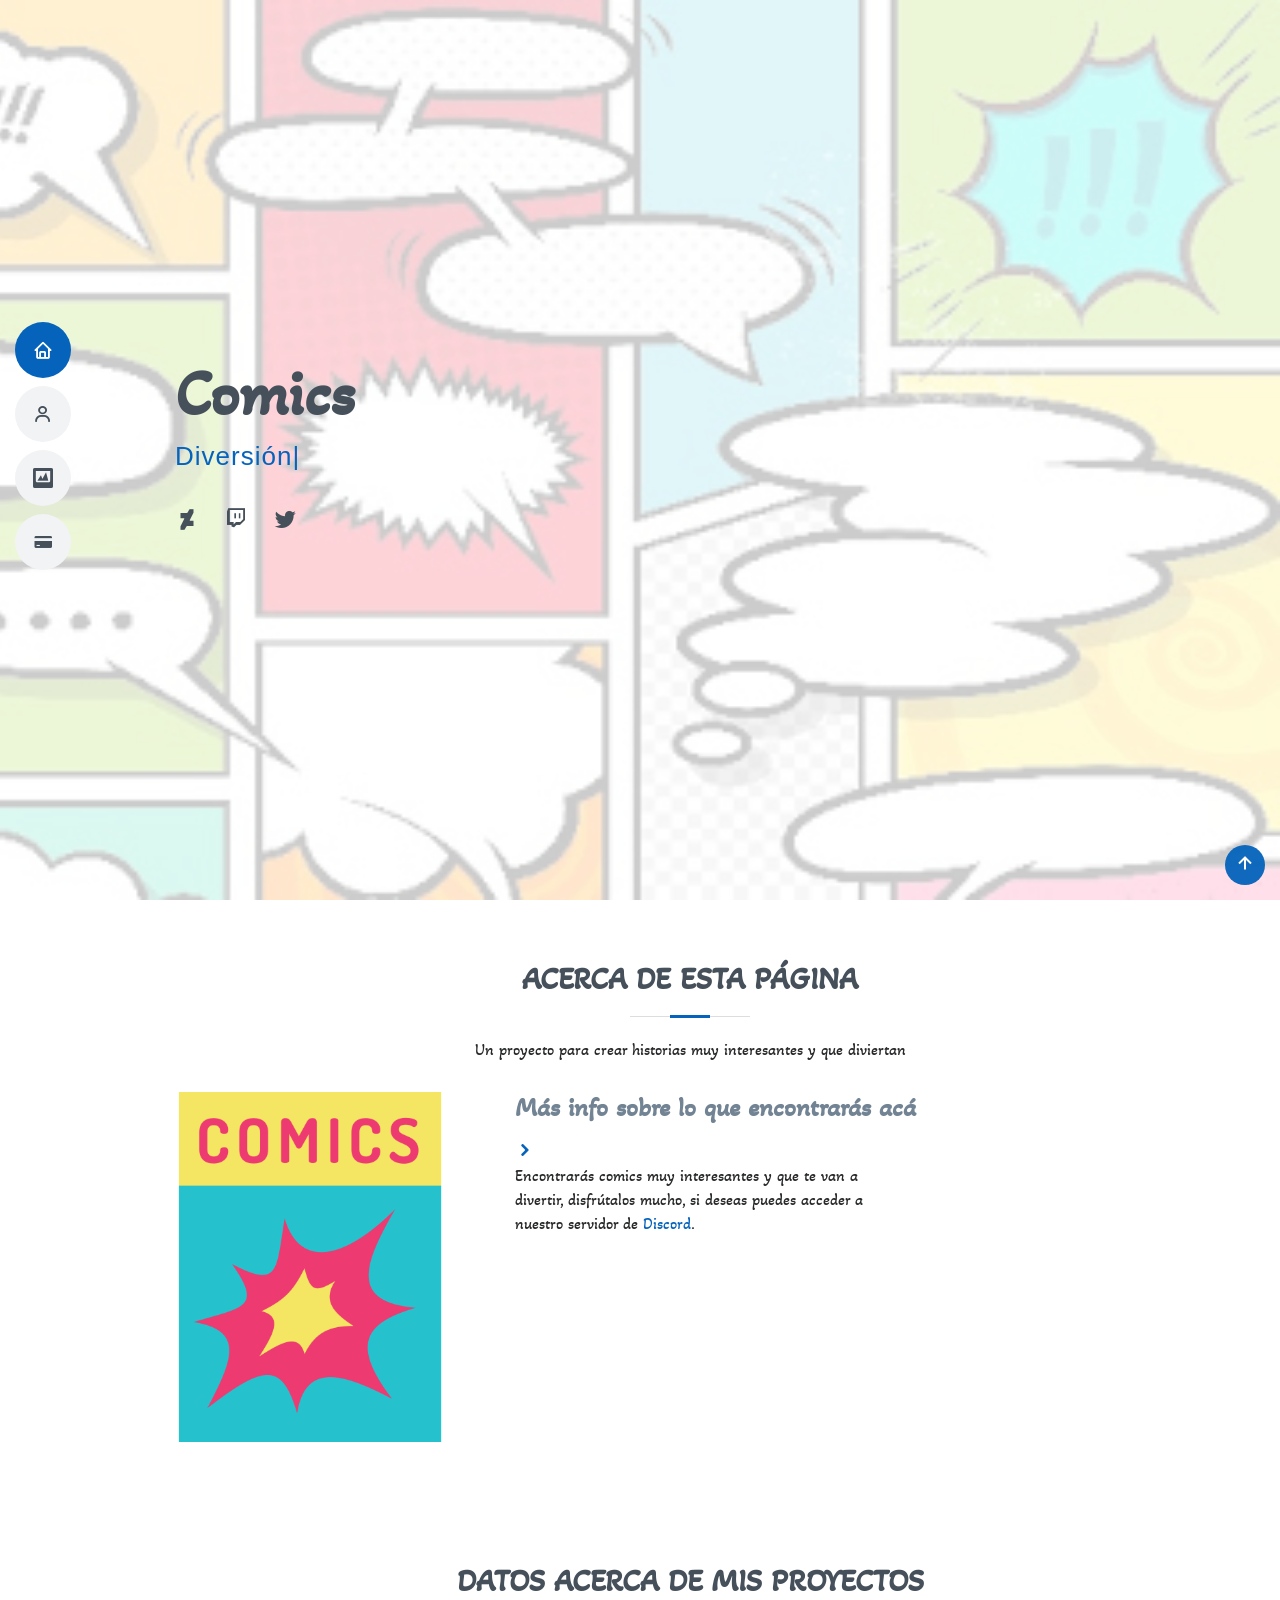
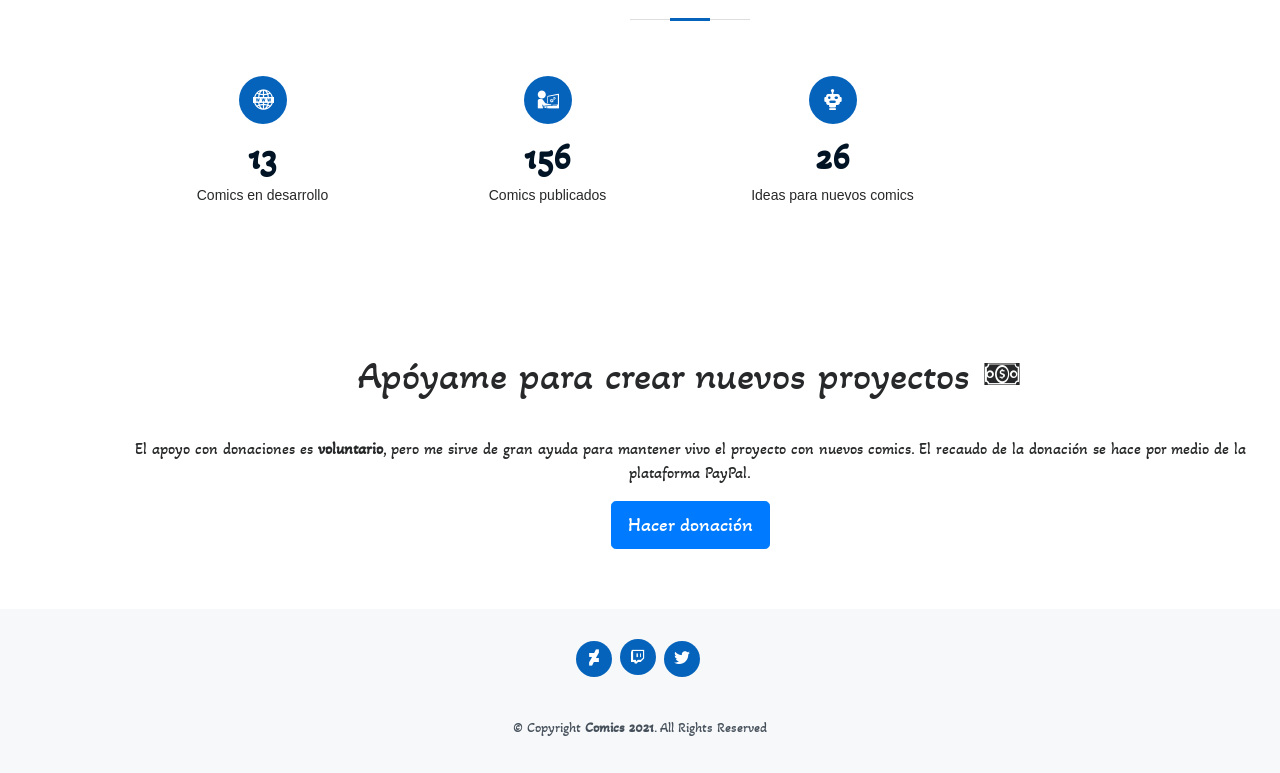
<file: index.html>
<!DOCTYPE html>
<html lang="en">

<head>
  <meta charset="utf-8">
  <meta content="width=device-width, initial-scale=1.0" name="viewport">

  <title>Comics</title>
  <meta content="" name="descriptison">
  <meta content="" name="keywords">

  <!-- Favicons -->
  <link href="assets/img/favicon.png" rel="icon">
  <link href="assets/img/apple-touch-icon.png" rel="apple-touch-icon">

  <!-- Google Fonts -->
  <link rel="preconnect" href="https://fonts.gstatic.com">
<link href="https://fonts.googleapis.com/css2?family=Akaya+Telivigala&display=swap" rel="stylesheet">
  <!-- Vendor CSS Files -->
  <link href="assets/vendor/bootstrap/css/bootstrap.min.css" rel="stylesheet">
  <link href="assets/vendor/icofont/icofont.min.css" rel="stylesheet">
  <link href="assets/vendor/boxicons/css/boxicons.min.css" rel="stylesheet">
  <link href="assets/vendor/venobox/venobox.css" rel="stylesheet">
  <link href="assets/vendor/owl.carousel/assets/owl.carousel.min.css" rel="stylesheet">
  <link href="assets/vendor/aos/aos.css" rel="stylesheet">

  <!-- Template Main CSS File -->
  <link href="assets/css/style.css" rel="stylesheet">

  <!-- =======================================================
  * Template Name: MyResume - v2.1.0
  * Template URL: https://bootstrapmade.com/free-html-bootstrap-template-my-resume/
  * Author: BootstrapMade.com
  * License: https://bootstrapmade.com/license/
  ======================================================== -->
</head>

<body>

  <!-- ======= Mobile nav toggle button ======= -->
  <button type="button" class="mobile-nav-toggle d-xl-none"><i class="icofont-navigation-menu"></i></button>

  <!-- ======= Header ======= -->
  <header id="header" class="d-flex flex-column justify-content-center">

    <nav class="nav-menu">
      <ul>
        <li class="active"><a href="#hero"><i class="bx bx-home"></i> <span>Inicio</span></a></li>
        <li><a href="#about"><i class="bx bx-user"></i> <span>Sobre esta página</span></a></li>
        <li><a href="gallery.html"><i class="icofont-ui-image"></i> <span>Galería de comics</span></a></li>
        <li><a href="#contact"><i class="icofont-credit-card"></i> <span>Donaciones</span></a></li>
      </ul>
    </nav><!-- .nav-menu -->

  </header><!-- End Header -->

  <!-- ======= Hero Section ======= -->
  <section id="hero" class="d-flex flex-column justify-content-center">
    <div class="container" data-aos="zoom-in" data-aos-delay="100">
      <h1>Comics</h1>
      <p><span class="typed" data-typed-items="Diversión, Suspenso, Terror"></span></p>
      <div class="social-links">
        <a href="#" class="twitter" target="_blank" title="DevianArt"><i class="icofont-deviantart"></i></a>
        <a href="https://twitch.tv/owselart" class="facebook" target="_blank" title="Twitch"><i class="bx bxl-twitch"></i></a>
        <a href="#" class="skype" target="_blank" title="Twitter"><i class="icofont-twitter"></i></a>
      </div>
    </div>
  </section><!-- End Hero -->

  <main id="main">

    <!-- ======= About Section ======= -->
    <section id="about" class="about">
      <div class="container" data-aos="fade-up">

        <div class="section-title">
          <h2>Acerca de esta página</h2>
          <p>Un proyecto para crear historias muy interesantes y que diviertan</p>
        </div>

        <div class="row">
          <div class="col-lg-4">
            <img src="assets/img/profile-img.png" class="img-fluid" alt="">
          </div>
          <div class="col-lg-8 pt-4 pt-lg-0 content">
            <h3>Más info sobre lo que encontrarás acá</h3>
            <p class="font-italic">
            </p>
            <div class="row">
              <div class="col-lg-6">
                <ul>
                  <li><i class="icofont-rounded-right"></i><p>
            Encontrarás comics muy interesantes y que te van a divertir, disfrútalos mucho, si deseas puedes acceder a nuestro servidor de <a href="">Discord</a>.</p></li>
                </ul>
              </div>
              <!--<div class="col-lg-6">
                <ul>
                  <li><i class="icofont-rounded-right"></i> <strong>Edad:</strong>18</li>
                  <li><i class="icofont-rounded-right"></i> <strong>Título:</strong> Estudiante</li>
                </ul>
              </div>
            </div>-->
          </div>
        </div>

      </div>
    </section><!-- End About Section -->

    <!-- ======= Facts Section ======= -->
    <section id="facts" class="facts">
      <div class="container" data-aos="fade-up">

        <div class="section-title">
          <h2>Datos acerca de mis proyectos</h2>
          
        </div>
<center>
        <div class="row">

          <div class="col-lg-3 col-md-6">
            <div class="count-box">
              <i class="icofont-web"></i>
              <span data-toggle="counter-up">50</span>
              <p>Comics en desarrollo</p>
            </div>
          </div>

          <div class="col-lg-3 col-md-6 mt-5 mt-md-0">
            <div class="count-box">
              <i class="icofont-architecture-alt"></i>
              <span data-toggle="counter-up">600</span>
              <p>Comics publicados</p>
            </div>
          </div>

          <div class="col-lg-3 col-md-6 mt-5 mt-lg-0">
            <div class="count-box">
              <i class="icofont-robot"></i>
              <span data-toggle="counter-up">100</span>
              <p>Ideas para nuevos comics</p>
            </div>
          </div>

         <!-- <div class="col-lg-3 col-md-6 mt-5 mt-lg-0">
            <div class="count-box">
              <i class="icofont-users-alt-5"></i>
              <span data-toggle="counter-up">15</span>
              <p></p>
            </div>-->
          </div>

        </div>

      </div></center>
    </section><!-- End Facts Section -->

    <!-- ======= Skills Section ======= -->
   <!-- <section id="skills" class="skills section-bg">
      <div class="container" data-aos="fade-up">

        <div class="section-title">
          <h2>Skills</h2>
          <p>Domino los siguientes lenguajes en mis proyectos.</p>
        </div>
        <div class="row skills-content">
          <div class="skills">
            <span></span><img src='https://upload.wikimedia.org/wikipedia/commons/thumb/d/d4/Javascript-shield.svg/1200px-Javascript-shield.svg.png' height='80px'> <span> <img src='https://freeiconshop.com/wp-content/uploads/edd/html-flat.png' height='80px'></span> <span><img src='https://upload.wikimedia.org/wikipedia/commons/thumb/d/d9/Node.js_logo.svg/1280px-Node.js_logo.svg.png' height='80px'></span> <span><img src='https://3.bp.blogspot.com/-oRSUw_TmO9o/XIb61m88fcI/AAAAAAAAIq0/vnxl2zzsXEQsnHI2fH4GjKu_ZT0urRo4wCK4BGAYYCw/s1600/icon%2Bcss%2B3.png' height='80px'></span>
          </div>
        </div>
    
      </div>
    </section>--><!-- End Skills Section -->
    <!-- ======= Services Section ======= -->
    <!--<section id="services" class="services">
      <div class="container" data-aos="fade-up">

        <div class="section-title">
          <h2>¿Qué hago?</h2>
          <p>Las principales cosas que hago son:</p>
        </div>
        <div class="row">

          <div class="col-lg-4 col-md-6 d-flex align-items-stretch" data-aos="zoom-in" data-aos-delay="100">
            <div class="icon-box iconbox-blue">
              <div class="icon">
                <svg width="100" height="100" viewBox="0 0 600 600" xmlns="http://www.w3.org/2000/svg">
                  <path stroke="none" stroke-width="0" fill="#f5f5f5" d="M300,521.0016835830174C376.1290562159157,517.8887921683347,466.0731472004068,529.7835943286574,510.70327084640275,468.03025145048787C554.3714126377745,407.6079735673963,508.03601936045806,328.9844924480964,491.2728898941984,256.3432110539036C474.5976632858925,184.082847569629,479.9380746630129,96.60480741107993,416.23090153303,58.64404602377083C348.86323505073057,18.502131276798302,261.93793281208167,40.57373210992963,193.5410806939664,78.93577620505333C130.42746243093433,114.334589627462,98.30271207620316,179.96522072025542,76.75703585869454,249.04625023123273C51.97151888228291,328.5150500222984,13.704378332031375,421.85034740162234,66.52175969318436,486.19268352777647C119.04800174914682,550.1803526380478,217.28368757567262,524.383925680826,300,521.0016835830174"></path>
                </svg>
                <i class="icofont-web"></i>
              </div>
              <h4><a href="">Sitios web</a></h4>
              <p>Desarollo de sitios web en HTML, CSS y Bootstrap</p>
            </div>
          </div>

          <div class="col-lg-4 col-md-6 d-flex align-items-stretch mt-4 mt-md-0" data-aos="zoom-in" data-aos-delay="200">
            <div class="icon-box iconbox-orange ">
              <div class="icon">
                <svg width="100" height="100" viewBox="0 0 600 600" xmlns="http://www.w3.org/2000/svg">
                  <path stroke="none" stroke-width="0" fill="#f5f5f5" d="M300,582.0697525312426C382.5290701553225,586.8405444964366,449.9789794690241,525.3245884688669,502.5850820975895,461.55621195738473C556.606425686781,396.0723002908107,615.8543463187945,314.28637112970534,586.6730223649479,234.56875336149918C558.9533121215079,158.8439757836574,454.9685369536778,164.00468322053177,381.49747125262974,130.76875717737553C312.15926192815925,99.40240125094834,248.97055460311594,18.661163978235184,179.8680185752513,50.54337015887873C110.5421016452524,82.52863877960104,119.82277516462835,180.83849132639028,109.12597500060166,256.43424936330496C100.08760227029461,320.3096726198365,92.17705696193138,384.0621239912766,124.79988738764834,439.7174275375508C164.83382741302287,508.01625554203684,220.96474134820875,577.5009287672846,300,582.0697525312426"></path>
                </svg>
                <i class="icofont-robot"></i>
              </div>
              <h4><a href="">Bots para Discord</a></h4>
              <p>Desarrollo de bots para Discord creados en Nodejs</p>
            </div>
          </div>

          <div class="col-lg-4 col-md-6 d-flex align-items-stretch mt-4 mt-lg-0" data-aos="zoom-in" data-aos-delay="300">
            <div class="icon-box iconbox-pink">
              <div class="icon">
                <svg width="100" height="100" viewBox="0 0 600 600" xmlns="http://www.w3.org/2000/svg">
                  <path stroke="none" stroke-width="0" fill="#f5f5f5" d="M300,541.5067337569781C382.14930387511276,545.0595476570109,479.8736841581634,548.3450877840088,526.4010558755058,480.5488172755941C571.5218469581645,414.80211281144784,517.5187510058486,332.0715597781072,496.52539010469104,255.14436215662573C477.37192572678356,184.95920475031193,473.57363656557914,105.61284051026155,413.0603344069578,65.22779650032875C343.27470386102294,18.654635553484475,251.2091493199835,5.337323636656869,175.0934190732945,40.62881213300186C97.87086631185822,76.43348514350839,51.98124368387456,156.15599469081315,36.44837278890362,239.84606092416172C21.716077023791087,319.22268207091537,43.775223500013084,401.1760424656574,96.891909868211,461.97329694683043C147.22146801428983,519.5804099606455,223.5754009179313,538.201503339737,300,541.5067337569781"></path>
                </svg>
                <i class="bx bx-tachometer"></i>
              </div>
              <h4><a href="">Magni Dolores</a></h4>
              <p>Excepteur sint occaecat cupidatat non proident, sunt in culpa qui officia</p>
            </div>
          </div>

          <div class="col-lg-4 col-md-6 d-flex align-items-stretch mt-4" data-aos="zoom-in" data-aos-delay="100">
            <div class="icon-box iconbox-yellow">
              <div class="icon">
                <svg width="100" height="100" viewBox="0 0 600 600" xmlns="http://www.w3.org/2000/svg">
                  <path stroke="none" stroke-width="0" fill="#f5f5f5" d="M300,503.46388370962813C374.79870501325706,506.71871716319447,464.8034551963731,527.1746412648533,510.4981551193396,467.86667711651364C555.9287308511215,408.9015244558933,512.6030010748507,327.5744911775523,490.211057578863,256.5855673507754C471.097692560561,195.9906835881958,447.69079081568157,138.11976852964426,395.19560036434837,102.3242989838813C329.3053358748298,57.3949838291264,248.02791733380457,8.279543830951368,175.87071277845988,42.242879143198664C103.41431057327972,76.34704239035025,93.79494320519305,170.9812938413882,81.28167332365135,250.07896920659033C70.17666984294237,320.27484674793965,64.84698225790005,396.69656628748305,111.28512138212992,450.4950937839243C156.20124167950087,502.5303643271138,231.32542653798444,500.4755392045468,300,503.46388370962813"></path>
                </svg>
                <i class="bx bx-layer"></i>
              </div>
              <h4><a href="">Nemo Enim</a></h4>
              <p>At vero eos et accusamus et iusto odio dignissimos ducimus qui blanditiis</p>
            </div>
          </div>

          <div class="col-lg-4 col-md-6 d-flex align-items-stretch mt-4" data-aos="zoom-in" data-aos-delay="200">
            <div class="icon-box iconbox-red">
              <div class="icon">
                <svg width="100" height="100" viewBox="0 0 600 600" xmlns="http://www.w3.org/2000/svg">
                  <path stroke="none" stroke-width="0" fill="#f5f5f5" d="M300,532.3542879108572C369.38199826031484,532.3153073249985,429.10787420159085,491.63046689027357,474.5244479745417,439.17860296908856C522.8885846962883,383.3225815378663,569.1668002868075,314.3205725914397,550.7432151929288,242.7694973846089C532.6665558377875,172.5657663291529,456.2379748765914,142.6223662098291,390.3689995646985,112.34683881706744C326.66090330228417,83.06452184765237,258.84405631176094,53.51806209861945,193.32584062364296,78.48882559362697C121.61183558270385,105.82097193414197,62.805066853699245,167.19869350419734,48.57481801355237,242.6138429142374C34.843463184063346,315.3850353017275,76.69343916112496,383.4422959591041,125.22947124332185,439.3748458443577C170.7312796277747,491.8107796887764,230.57421082200815,532.3932930995766,300,532.3542879108572"></path>
                </svg>
                <i class="bx bx-slideshow"></i>
              </div>
              <h4><a href="">Dele Cardo</a></h4>
              <p>Quis consequatur saepe eligendi voluptatem consequatur dolor consequuntur</p>
            </div>
          </div>

          <div class="col-lg-4 col-md-6 d-flex align-items-stretch mt-4" data-aos="zoom-in" data-aos-delay="300">
            <div class="icon-box iconbox-teal">
              <div class="icon">
                <svg width="100" height="100" viewBox="0 0 600 600" xmlns="http://www.w3.org/2000/svg">
                  <path stroke="none" stroke-width="0" fill="#f5f5f5" d="M300,566.797414625762C385.7384707136149,576.1784315230908,478.7894351017131,552.8928747891023,531.9192734346935,484.94944893311C584.6109503024035,417.5663521118492,582.489472248146,322.67544863468447,553.9536738515405,242.03673114598146C529.1557734026468,171.96086150256528,465.24506316201064,127.66468636344209,395.9583748389544,100.7403814666027C334.2173773831606,76.7482773500951,269.4350130405921,84.62216499799875,207.1952322260088,107.2889140133804C132.92018162631612,134.33871894543012,41.79353780512637,160.00259165414826,22.644507872594943,236.69541883565114C3.319112789854554,314.0945973066697,72.72355303640163,379.243833228382,124.04198916343866,440.3218312028393C172.9286146004772,498.5055451809895,224.45579914871206,558.5317968840102,300,566.797414625762"></path>
                </svg>
                <i class="bx bx-arch"></i>
              </div>
              <h4><a href="">Divera Don</a></h4>
              <p>Modi nostrum vel laborum. Porro fugit error sit minus sapiente sit aspernatur</p>
            </div>
          </div>

        </div>
      
      </div>
    </section>--><!-- End Services Section -->
    <!-- ======= Contact Section ======= -->
    <!-- End Contact Section -->
 <section id="contact" class="contact">
   <h1 class="section-title">Apóyame para crear nuevos proyectos <i class="icofont-bill"></i></h1>
   <center><p>El apoyo con donaciones es <strong>voluntario</strong>, pero me sirve de gran ayuda para mantener vivo el proyecto con nuevos comics. El recaudo de la donación se hace por medio de la plataforma PayPal.</p></center>
 <center><button type="button" class="btn btn-primary btn-lg"><a href="https://paypal.me/USER" class="cafe" target="_blank">Hacer donación</a></button></center>
  </section>
  </main><!-- End #main -->

  <!-- ======= Footer ======= -->
  <footer id="footer">
    <div class="container">
      <div class="social-links">
        <a href="#" class="twitter" target="_blank" title="DevianArt"><i class="icofont-deviantart"></i></a>
        <a href="https://twitch.tv/owselart" class="facebook" target="_blank" title="Twitch"><i class="bx bxl-twitch"></i></a>
        <a href="#" class="skype" target="_blank" title="Twitter"><i class="icofont-twitter"></i></a>
      </div>
      <div class="copyright">
        &copy; Copyright <strong><span>Comics 2021</span></strong>. All Rights Reserved
      </div>
    </div>
  </footer><!-- End Footer -->

  <a href="#" class="back-to-top"><i class="bx bx-up-arrow-alt"></i></a>
  <div id="preloader"></div>

  <!-- Vendor JS Files -->
  <script src="assets/vendor/jquery/jquery.min.js"></script>
  <script src="assets/vendor/bootstrap/js/bootstrap.bundle.min.js"></script>
  <script src="assets/vendor/jquery.easing/jquery.easing.min.js"></script>
  <script src="assets/vendor/php-email-form/validate.js"></script>
  <script src="assets/vendor/waypoints/jquery.waypoints.min.js"></script>
  <script src="assets/vendor/counterup/counterup.min.js"></script>
  <script src="assets/vendor/isotope-layout/isotope.pkgd.min.js"></script>
  <script src="assets/vendor/venobox/venobox.min.js"></script>
  <script src="assets/vendor/owl.carousel/owl.carousel.min.js"></script>
  <script src="assets/vendor/typed.js/typed.min.js"></script>
  <script src="assets/vendor/aos/aos.js"></script>

  <!-- Template Main JS File -->
  <script src="assets/js/main.js"></script>

</body>

</html>
</file>
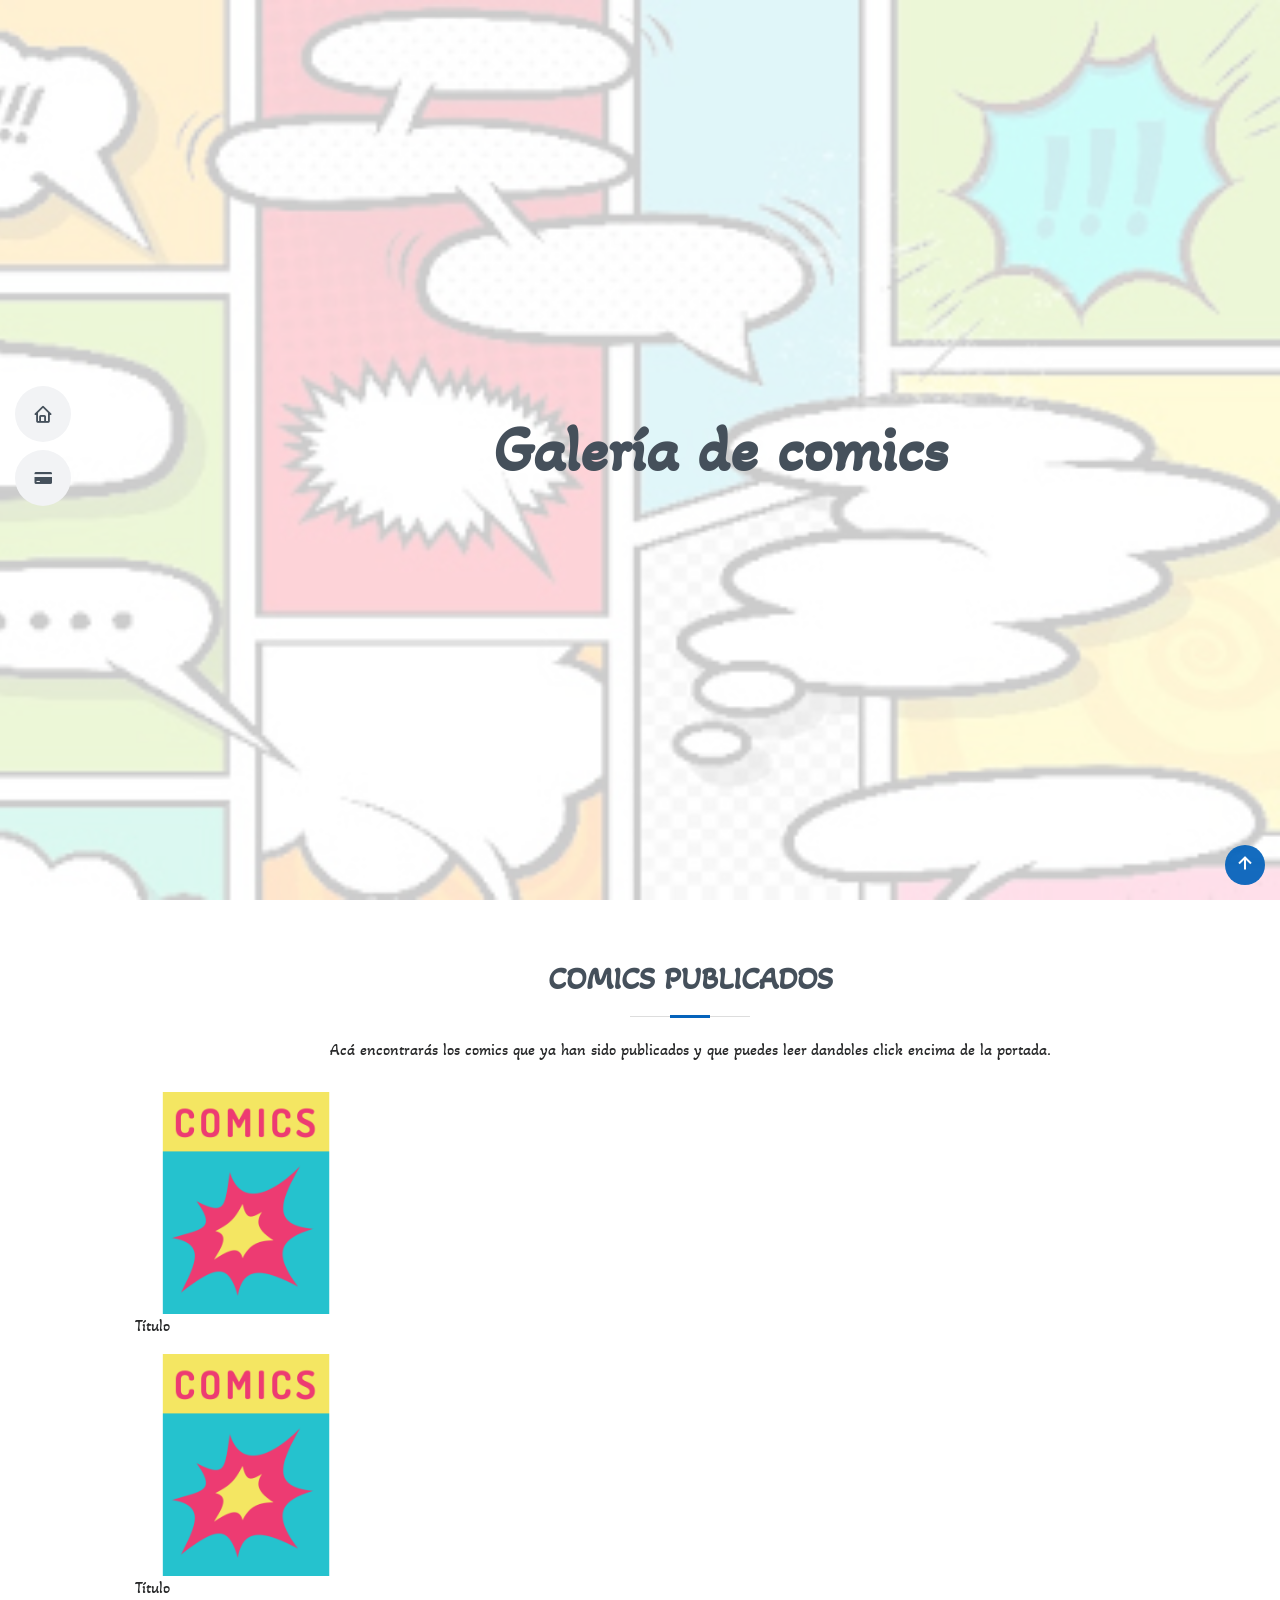
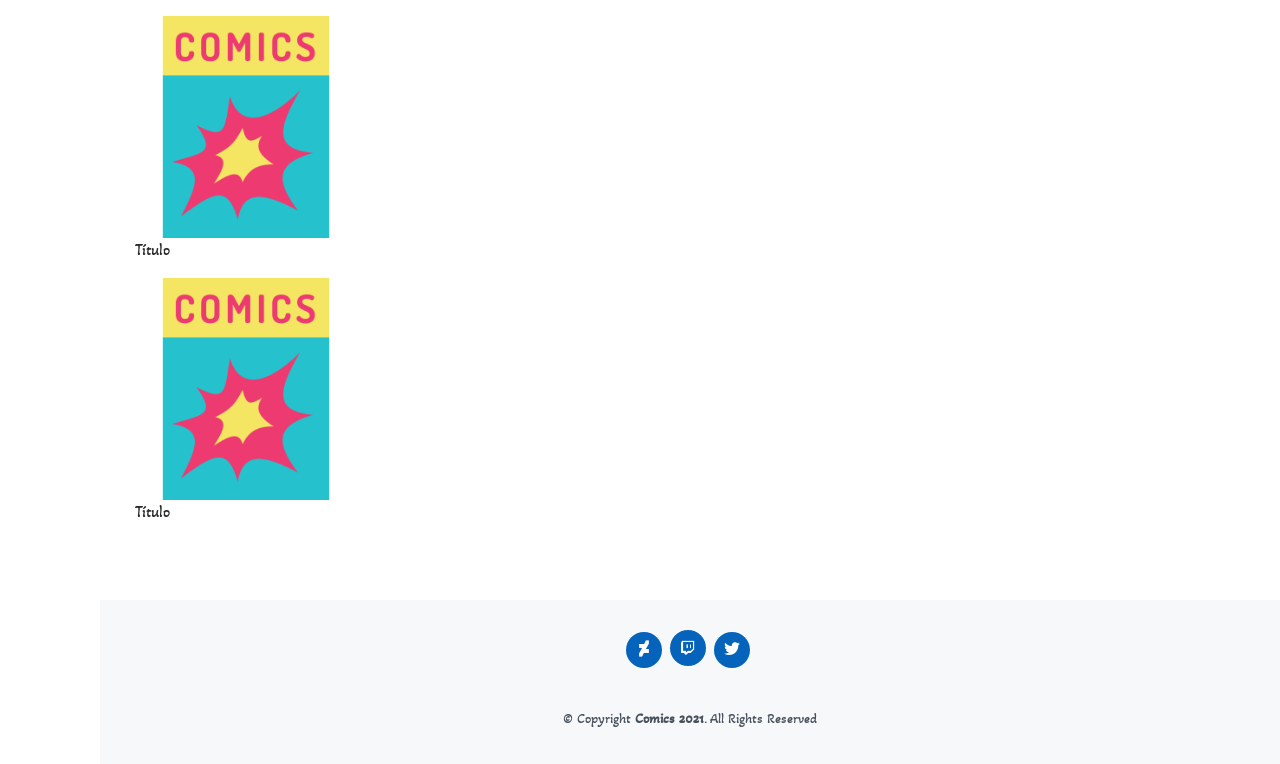
<file: gallery.html>
<!DOCTYPE html>
<html lang="en">

<head>
  <meta charset="utf-8">
  <meta content="width=device-width, initial-scale=1.0" name="viewport">

  <title>Comics</title>
  <meta content="" name="descriptison">
  <meta content="" name="keywords">

  <!-- Favicons -->
  <link href="assets/img/favicon.png" rel="icon">
  <link href="assets/img/apple-touch-icon.png" rel="apple-touch-icon">

  <!-- Google Fonts -->
  <link rel="preconnect" href="https://fonts.gstatic.com">
<link href="https://fonts.googleapis.com/css2?family=Akaya+Telivigala&display=swap" rel="stylesheet">
  <!-- Vendor CSS Files -->
  <link href="assets/vendor/bootstrap/css/bootstrap.min.css" rel="stylesheet">
  <link href="assets/vendor/icofont/icofont.min.css" rel="stylesheet">
  <link href="assets/vendor/boxicons/css/boxicons.min.css" rel="stylesheet">
  <link href="assets/vendor/venobox/venobox.css" rel="stylesheet">
  <link href="assets/vendor/owl.carousel/assets/owl.carousel.min.css" rel="stylesheet">
  <link href="assets/vendor/aos/aos.css" rel="stylesheet">

  <!-- Template Main CSS File -->
  <link href="assets/css/style.css" rel="stylesheet">

  <!-- =======================================================
  * Template Name: MyResume - v2.1.0
  * Template URL: https://bootstrapmade.com/free-html-bootstrap-template-my-resume/
  * Author: BootstrapMade.com
  * License: https://bootstrapmade.com/license/
  ======================================================== -->
</head>

<body>

  <!-- ======= Mobile nav toggle button ======= -->
  <button type="button" class="mobile-nav-toggle d-xl-none"><i class="icofont-navigation-menu"></i></button>

  <!-- ======= Header ======= -->
  <header id="header" class="d-flex flex-column justify-content-center">

    <nav class="nav-menu">
      <ul>
        <li class="active"><a href="index.html"><i class="bx bx-home"></i> <span>Inicio</span></a></li>
        <li><a href="https://paypal.me/USER"><i class="icofont-credit-card"></i> <span>Donaciones</span></a></li>
      </ul>
    </nav><!-- .nav-menu -->

  </header><!-- End Header -->
  <!--Hero section-->
  <section id="hero" class="d-flex flex-column justify-content-center">
    <div class="container" data-aos="zoom-in" data-aos-delay="100">
     <center><h1>Galería de comics</h1></center>
    </div> 
    </section>
    <main id="main">

        <!--Content section-->
        <section id="about" class="about">
            <div class="container" data-aos="fade-up">
      
              <div class="section-title">
                <h2>Comics publicados</h2>
                <p>Acá encontrarás los comics que ya han sido publicados y que puedes leer dandoles click encima de la portada.</p>
              </div>
              <div>
                  <span><a href="comic1.html"><img class="comics" src="assets/img/portadas/comic-1.png"></a><p>Título</p></span>
                  <span></span><img class="comics" src="assets/img/portadas/comic-1.png"><p>Título</p></span>
                  <span> <img class="comics" src="assets/img/portadas/comic-1.png"><p>Título</p></span>
                  <span></span><img class="comics" src="assets/img/portadas/comic-1.png"><p>Título</p></span>
              </div>
              </div>
              </section>
              <!-- ======= Footer ======= -->
  <footer id="footer">
    <div class="container">
      <div class="social-links">
        <a href="#" class="twitter" target="_blank" title="DevianArt"><i class="icofont-deviantart"></i></a>
        <a href="https://twitch.tv/owselart" class="facebook" target="_blank" title="Twitch"><i class="bx bxl-twitch"></i></a>
        <a href="#" class="skype" target="_blank" title="Twitter"><i class="icofont-twitter"></i></a>
      </div>
      <div class="copyright">
        &copy; Copyright <strong><span>Comics 2021</span></strong>. All Rights Reserved
      </div>
    </div>
  </footer><!-- End Footer -->
</body>
<a href="#" class="back-to-top"><i class="bx bx-up-arrow-alt"></i></a>
  <div id="preloader"></div>

  <!-- Vendor JS Files -->
  <script src="assets/vendor/jquery/jquery.min.js"></script>
  <script src="assets/vendor/bootstrap/js/bootstrap.bundle.min.js"></script>
  <script src="assets/vendor/jquery.easing/jquery.easing.min.js"></script>
  <script src="assets/vendor/php-email-form/validate.js"></script>
  <script src="assets/vendor/waypoints/jquery.waypoints.min.js"></script>
  <script src="assets/vendor/counterup/counterup.min.js"></script>
  <script src="assets/vendor/isotope-layout/isotope.pkgd.min.js"></script>
  <script src="assets/vendor/venobox/venobox.min.js"></script>
  <script src="assets/vendor/owl.carousel/owl.carousel.min.js"></script>
  <script src="assets/vendor/typed.js/typed.min.js"></script>
  <script src="assets/vendor/aos/aos.js"></script>

  <!-- Template Main JS File -->
  <script src="assets/js/main.js"></script>

</html>
</file>
<file: assets/vendor/venobox/venobox.css>
/* ------ venobox.css --------*/
.vbox-overlay *, .vbox-overlay *:before, .vbox-overlay *:after{
    -webkit-backface-visibility: hidden;
    -webkit-box-sizing:border-box;
    -moz-box-sizing:border-box;
    box-sizing:border-box;
}
.vbox-overlay * { 
    -webkit-backface-visibility: visible;
    backface-visibility: visible;
}
.vbox-overlay{
    display: -webkit-flex;
    display: flex;
    -webkit-flex-direction: column;
    flex-direction: column;
    -webkit-justify-content: center;
    justify-content: center;
    -webkit-align-items: center;
    align-items: center;
    position: fixed;
    left: 0;
    top: 0;
    bottom: 0;
    right: 0;
    z-index: 999999;
}

/* ----- navigation ----- */
.vbox-title{
    width: 100%;
    height: 40px;
    float: left;
    text-align: center;
    line-height: 28px;
    font-size: 12px;
    padding: 6px 50px;
    overflow: hidden;
    position: fixed;
    display: none;
    left: 0;
    z-index: 89;
}
.vbox-close{
    cursor: pointer;
    position: fixed;
    top: -1px;
    right: 0;
    width: 50px;
    height: 40px;
    padding: 6px;
    display: block;
    background-position:10px center;
    overflow: hidden;
    font-size: 24px;
    line-height: 1;
    text-align: center;
    z-index: 99;
}
.vbox-left{
    cursor: pointer;
    position: fixed;
    left: 0;
    height: 40px;
    overflow: hidden;
    line-height: 28px;
    font-size: 12px;
    z-index: 99;
    display: flex;
    align-items:center;
}
.vbox-num{
    display: inline-block;
    margin: 6px 0 6px 15px;
}
/* ----- Social share ----- */
.vbox-share{
    line-height: 28px;
    font-size: 12px;
    overflow: hidden;
    position: fixed;
    left: 0;
    z-index: 98;
    display: flex;
    align-items:center;
    justify-content: center;
    width: 100%;
    text-align: center;
}
.vbox-share svg{
    max-height: 28px;
    width: 28px;
    z-index: 10;
    margin-left: 12px;
    margin-top: 6px;
    margin-bottom: 6px;
    vertical-align: middle;
}


/* ----- navigation ARROWS ----- */
.vbox-next, .vbox-prev{
    position: fixed;
    top: 50%;
    margin-top: -15px;
    overflow: hidden;
    cursor: pointer;
    display: block;
    width: 45px;
    height: 45px;
    z-index: 99;
}
.vbox-next span, .vbox-prev span{
    position: relative;
    width: 20px;
    height: 20px;
    border: 2px solid transparent;
    border-top-color: #B6B6B6;
    border-right-color: #B6B6B6;
    text-indent: -100px;
    position: absolute;
    top: 8px;
    display: block;
}
.vbox-prev{
    left: 15px;
}
.vbox-next{
    right: 15px;
}
.vbox-prev span{
    left: 10px;
    -ms-transform: rotate(-135deg);
    -webkit-transform: rotate(-135deg);
    transform: rotate(-135deg);
}
.vbox-next span{
    -ms-transform: rotate(45deg);
    -webkit-transform: rotate(45deg);
    transform: rotate(45deg);
    right: 10px;
}
/* ------- inline window ------ */
.vbox-inline{
    width: 420px;
    height: 315px;
    height: 70vh;
    padding: 10px;
    background: #fff;
    margin: 0 auto;
    overflow: auto;
    text-align: left;
}
/* ------- Video & iFrames window ------ */
.venoframe{
    max-width: 100%;
    width: 100%;
    border: none;
    width: 100%;
    height: 260px;
    height: 70vh;
}
.venoframe.vbvid{
    height: 260px;
}
@media (min-width: 768px) {
    .venoframe, .vbox-inline{
        width: 90%;
        height: 360px;
        height: 70vh;
    }
    .venoframe.vbvid{
        width: 640px;
        height: 360px;
    }
}
@media (min-width: 992px) {
    .venoframe, .vbox-inline{
        max-width: 1200px;
        width: 80%;
        height: 540px;
        height: 70vh;
    }
    .venoframe.vbvid{
        width: 960px;
        height: 540px;
    }
}
/* 
Please do NOT edit this part! 
or at least read this note: http://i.imgur.com/7C0ws9e.gif
*/
.vbox-open{
    overflow: hidden;
}
.vbox-container{
    position: absolute;
    left: 0;
    right: 0;
    top: 0;
    bottom: 0;
    overflow-x: hidden;
    overflow-y: scroll;
    overflow-scrolling: touch;
    -webkit-overflow-scrolling: touch;
    z-index: 20;
    max-height: 100%;

}

.vbox-content{
    text-align: center;
    float: left;
    width: 100%;
    position: relative;
    overflow: hidden;
    padding: 20px 4%;
}
.vbox-container img{
    max-width: 100%;
    height: auto;
}
.vbox-figlio{
    box-shadow: 0 0 12px rgba(0,0,0,0.19), 0 6px 6px rgba(0,0,0,0.23);
    max-width: 100%;
    text-align: initial;
}
img.vbox-figlio{
    -webkit-user-select: none;
-khtml-user-select: none;
-moz-user-select: none;
-o-user-select: none;
user-select: none;
}
.vbox-content.swipe-left{
    margin-left: -200px !important;
}
.vbox-content.swipe-right{
    margin-left: 200px !important;
}
.vbox-animated{
    webkit-transition: margin 300ms ease-out;
    transition: margin 300ms ease-out;
}

/* ---------- preloader ----------
 * SPINKIT 
 * http://tobiasahlin.com/spinkit/
-------------------------------- */
.sk-double-bounce,.sk-rotating-plane{width:40px;height:40px;margin:40px auto}.sk-rotating-plane{background-color:#333;-webkit-animation:sk-rotatePlane 1.2s infinite ease-in-out;animation:sk-rotatePlane 1.2s infinite ease-in-out}@-webkit-keyframes sk-rotatePlane{0%{-webkit-transform:perspective(120px) rotateX(0) rotateY(0);transform:perspective(120px) rotateX(0) rotateY(0)}50%{-webkit-transform:perspective(120px) rotateX(-180.1deg) rotateY(0);transform:perspective(120px) rotateX(-180.1deg) rotateY(0)}100%{-webkit-transform:perspective(120px) rotateX(-180deg) rotateY(-179.9deg);transform:perspective(120px) rotateX(-180deg) rotateY(-179.9deg)}}@keyframes sk-rotatePlane{0%{-webkit-transform:perspective(120px) rotateX(0) rotateY(0);transform:perspective(120px) rotateX(0) rotateY(0)}50%{-webkit-transform:perspective(120px) rotateX(-180.1deg) rotateY(0);transform:perspective(120px) rotateX(-180.1deg) rotateY(0)}100%{-webkit-transform:perspective(120px) rotateX(-180deg) rotateY(-179.9deg);transform:perspective(120px) rotateX(-180deg) rotateY(-179.9deg)}}.sk-double-bounce{position:relative}.sk-double-bounce .sk-child{width:100%;height:100%;border-radius:50%;background-color:#333;opacity:.6;position:absolute;top:0;left:0;-webkit-animation:sk-doubleBounce 2s infinite ease-in-out;animation:sk-doubleBounce 2s infinite ease-in-out}.sk-chasing-dots .sk-child,.sk-spinner-pulse,.sk-three-bounce .sk-child{background-color:#333;border-radius:100%}.sk-double-bounce .sk-double-bounce2{-webkit-animation-delay:-1s;animation-delay:-1s}@-webkit-keyframes sk-doubleBounce{0%,100%{-webkit-transform:scale(0);transform:scale(0)}50%{-webkit-transform:scale(1);transform:scale(1)}}@keyframes sk-doubleBounce{0%,100%{-webkit-transform:scale(0);transform:scale(0)}50%{-webkit-transform:scale(1);transform:scale(1)}}.sk-wave{margin:40px auto;width:50px;height:40px;text-align:center;font-size:10px}.sk-wave .sk-rect{background-color:#333;height:100%;width:6px;display:inline-block;-webkit-animation:sk-waveStretchDelay 1.2s infinite ease-in-out;animation:sk-waveStretchDelay 1.2s infinite ease-in-out}.sk-wave .sk-rect1{-webkit-animation-delay:-1.2s;animation-delay:-1.2s}.sk-wave .sk-rect2{-webkit-animation-delay:-1.1s;animation-delay:-1.1s}.sk-wave .sk-rect3{-webkit-animation-delay:-1s;animation-delay:-1s}.sk-wave .sk-rect4{-webkit-animation-delay:-.9s;animation-delay:-.9s}.sk-wave .sk-rect5{-webkit-animation-delay:-.8s;animation-delay:-.8s}@-webkit-keyframes sk-waveStretchDelay{0%,100%,40%{-webkit-transform:scaleY(.4);transform:scaleY(.4)}20%{-webkit-transform:scaleY(1);transform:scaleY(1)}}@keyframes sk-waveStretchDelay{0%,100%,40%{-webkit-transform:scaleY(.4);transform:scaleY(.4)}20%{-webkit-transform:scaleY(1);transform:scaleY(1)}}.sk-wandering-cubes{margin:40px auto;width:40px;height:40px;position:relative}.sk-wandering-cubes .sk-cube{background-color:#333;width:10px;height:10px;position:absolute;top:0;left:0;-webkit-animation:sk-wanderingCube 1.8s ease-in-out -1.8s infinite both;animation:sk-wanderingCube 1.8s ease-in-out -1.8s infinite both}.sk-chasing-dots,.sk-spinner-pulse{width:40px;height:40px;margin:40px auto}.sk-wandering-cubes .sk-cube2{-webkit-animation-delay:-.9s;animation-delay:-.9s}@-webkit-keyframes sk-wanderingCube{0%{-webkit-transform:rotate(0);transform:rotate(0)}25%{-webkit-transform:translateX(30px) rotate(-90deg) scale(.5);transform:translateX(30px) rotate(-90deg) scale(.5)}50%{-webkit-transform:translateX(30px) translateY(30px) rotate(-179deg);transform:translateX(30px) translateY(30px) rotate(-179deg)}50.1%{-webkit-transform:translateX(30px) translateY(30px) rotate(-180deg);transform:translateX(30px) translateY(30px) rotate(-180deg)}75%{-webkit-transform:translateX(0) translateY(30px) rotate(-270deg) scale(.5);transform:translateX(0) translateY(30px) rotate(-270deg) scale(.5)}100%{-webkit-transform:rotate(-360deg);transform:rotate(-360deg)}}@keyframes sk-wanderingCube{0%{-webkit-transform:rotate(0);transform:rotate(0)}25%{-webkit-transform:translateX(30px) rotate(-90deg) scale(.5);transform:translateX(30px) rotate(-90deg) scale(.5)}50%{-webkit-transform:translateX(30px) translateY(30px) rotate(-179deg);transform:translateX(30px) translateY(30px) rotate(-179deg)}50.1%{-webkit-transform:translateX(30px) translateY(30px) rotate(-180deg);transform:translateX(30px) translateY(30px) rotate(-180deg)}75%{-webkit-transform:translateX(0) translateY(30px) rotate(-270deg) scale(.5);transform:translateX(0) translateY(30px) rotate(-270deg) scale(.5)}100%{-webkit-transform:rotate(-360deg);transform:rotate(-360deg)}}.sk-spinner-pulse{-webkit-animation:sk-pulseScaleOut 1s infinite ease-in-out;animation:sk-pulseScaleOut 1s infinite ease-in-out}@-webkit-keyframes sk-pulseScaleOut{0%{-webkit-transform:scale(0);transform:scale(0)}100%{-webkit-transform:scale(1);transform:scale(1);opacity:0}}@keyframes sk-pulseScaleOut{0%{-webkit-transform:scale(0);transform:scale(0)}100%{-webkit-transform:scale(1);transform:scale(1);opacity:0}}.sk-chasing-dots{position:relative;text-align:center;-webkit-animation:sk-chasingDotsRotate 2s infinite linear;animation:sk-chasingDotsRotate 2s infinite linear}.sk-chasing-dots .sk-child{width:60%;height:60%;display:inline-block;position:absolute;top:0;-webkit-animation:sk-chasingDotsBounce 2s infinite ease-in-out;animation:sk-chasingDotsBounce 2s infinite ease-in-out}.sk-chasing-dots .sk-dot2{top:auto;bottom:0;-webkit-animation-delay:-1s;animation-delay:-1s}@-webkit-keyframes sk-chasingDotsRotate{100%{-webkit-transform:rotate(360deg);transform:rotate(360deg)}}@keyframes sk-chasingDotsRotate{100%{-webkit-transform:rotate(360deg);transform:rotate(360deg)}}@-webkit-keyframes sk-chasingDotsBounce{0%,100%{-webkit-transform:scale(0);transform:scale(0)}50%{-webkit-transform:scale(1);transform:scale(1)}}@keyframes sk-chasingDotsBounce{0%,100%{-webkit-transform:scale(0);transform:scale(0)}50%{-webkit-transform:scale(1);transform:scale(1)}}.sk-three-bounce{margin:40px auto;width:80px;text-align:center}.sk-three-bounce .sk-child{width:20px;height:20px;display:inline-block;-webkit-animation:sk-three-bounce 1.4s ease-in-out 0s infinite both;animation:sk-three-bounce 1.4s ease-in-out 0s infinite both}.sk-circle .sk-child:before,.sk-fading-circle .sk-circle:before{display:block;border-radius:100%;content:'';background-color:#333}.sk-three-bounce .sk-bounce1{-webkit-animation-delay:-.32s;animation-delay:-.32s}.sk-three-bounce .sk-bounce2{-webkit-animation-delay:-.16s;animation-delay:-.16s}@-webkit-keyframes sk-three-bounce{0%,100%,80%{-webkit-transform:scale(0);transform:scale(0)}40%{-webkit-transform:scale(1);transform:scale(1)}}@keyframes sk-three-bounce{0%,100%,80%{-webkit-transform:scale(0);transform:scale(0)}40%{-webkit-transform:scale(1);transform:scale(1)}}.sk-circle{margin:40px auto;width:40px;height:40px;position:relative}.sk-circle .sk-child{width:100%;height:100%;position:absolute;left:0;top:0}.sk-circle .sk-child:before{margin:0 auto;width:15%;height:15%;-webkit-animation:sk-circleBounceDelay 1.2s infinite ease-in-out both;animation:sk-circleBounceDelay 1.2s infinite ease-in-out both}.sk-circle .sk-circle2{-webkit-transform:rotate(30deg);-ms-transform:rotate(30deg);transform:rotate(30deg)}.sk-circle .sk-circle3{-webkit-transform:rotate(60deg);-ms-transform:rotate(60deg);transform:rotate(60deg)}.sk-circle .sk-circle4{-webkit-transform:rotate(90deg);-ms-transform:rotate(90deg);transform:rotate(90deg)}.sk-circle .sk-circle5{-webkit-transform:rotate(120deg);-ms-transform:rotate(120deg);transform:rotate(120deg)}.sk-circle .sk-circle6{-webkit-transform:rotate(150deg);-ms-transform:rotate(150deg);transform:rotate(150deg)}.sk-circle .sk-circle7{-webkit-transform:rotate(180deg);-ms-transform:rotate(180deg);transform:rotate(180deg)}.sk-circle .sk-circle8{-webkit-transform:rotate(210deg);-ms-transform:rotate(210deg);transform:rotate(210deg)}.sk-circle .sk-circle9{-webkit-transform:rotate(240deg);-ms-transform:rotate(240deg);transform:rotate(240deg)}.sk-circle .sk-circle10{-webkit-transform:rotate(270deg);-ms-transform:rotate(270deg);transform:rotate(270deg)}.sk-circle .sk-circle11{-webkit-transform:rotate(300deg);-ms-transform:rotate(300deg);transform:rotate(300deg)}.sk-circle .sk-circle12{-webkit-transform:rotate(330deg);-ms-transform:rotate(330deg);transform:rotate(330deg)}.sk-circle .sk-circle2:before{-webkit-animation-delay:-1.1s;animation-delay:-1.1s}.sk-circle .sk-circle3:before{-webkit-animation-delay:-1s;animation-delay:-1s}.sk-circle .sk-circle4:before{-webkit-animation-delay:-.9s;animation-delay:-.9s}.sk-circle .sk-circle5:before{-webkit-animation-delay:-.8s;animation-delay:-.8s}.sk-circle .sk-circle6:before{-webkit-animation-delay:-.7s;animation-delay:-.7s}.sk-circle .sk-circle7:before{-webkit-animation-delay:-.6s;animation-delay:-.6s}.sk-circle .sk-circle8:before{-webkit-animation-delay:-.5s;animation-delay:-.5s}.sk-circle .sk-circle9:before{-webkit-animation-delay:-.4s;animation-delay:-.4s}.sk-circle .sk-circle10:before{-webkit-animation-delay:-.3s;animation-delay:-.3s}.sk-circle .sk-circle11:before{-webkit-animation-delay:-.2s;animation-delay:-.2s}.sk-circle .sk-circle12:before{-webkit-animation-delay:-.1s;animation-delay:-.1s}@-webkit-keyframes sk-circleBounceDelay{0%,100%,80%{-webkit-transform:scale(0);transform:scale(0)}40%{-webkit-transform:scale(1);transform:scale(1)}}@keyframes sk-circleBounceDelay{0%,100%,80%{-webkit-transform:scale(0);transform:scale(0)}40%{-webkit-transform:scale(1);transform:scale(1)}}.sk-cube-grid{width:40px;height:40px;margin:40px auto}.sk-cube-grid .sk-cube{width:33.33%;height:33.33%;background-color:#333;float:left;-webkit-animation:sk-cubeGridScaleDelay 1.3s infinite ease-in-out;animation:sk-cubeGridScaleDelay 1.3s infinite ease-in-out}.sk-cube-grid .sk-cube1{-webkit-animation-delay:.2s;animation-delay:.2s}.sk-cube-grid .sk-cube2{-webkit-animation-delay:.3s;animation-delay:.3s}.sk-cube-grid .sk-cube3{-webkit-animation-delay:.4s;animation-delay:.4s}.sk-cube-grid .sk-cube4{-webkit-animation-delay:.1s;animation-delay:.1s}.sk-cube-grid .sk-cube5{-webkit-animation-delay:.2s;animation-delay:.2s}.sk-cube-grid .sk-cube6{-webkit-animation-delay:.3s;animation-delay:.3s}.sk-cube-grid .sk-cube7{-webkit-animation-delay:0ms;animation-delay:0ms}.sk-cube-grid .sk-cube8{-webkit-animation-delay:.1s;animation-delay:.1s}.sk-cube-grid .sk-cube9{-webkit-animation-delay:.2s;animation-delay:.2s}@-webkit-keyframes sk-cubeGridScaleDelay{0%,100%,70%{-webkit-transform:scale3D(1,1,1);transform:scale3D(1,1,1)}35%{-webkit-transform:scale3D(0,0,1);transform:scale3D(0,0,1)}}@keyframes sk-cubeGridScaleDelay{0%,100%,70%{-webkit-transform:scale3D(1,1,1);transform:scale3D(1,1,1)}35%{-webkit-transform:scale3D(0,0,1);transform:scale3D(0,0,1)}}.sk-fading-circle{margin:40px auto;width:40px;height:40px;position:relative}.sk-fading-circle .sk-circle{width:100%;height:100%;position:absolute;left:0;top:0}.sk-fading-circle .sk-circle:before{margin:0 auto;width:15%;height:15%;-webkit-animation:sk-circleFadeDelay 1.2s infinite ease-in-out both;animation:sk-circleFadeDelay 1.2s infinite ease-in-out both}.sk-fading-circle .sk-circle2{-webkit-transform:rotate(30deg);-ms-transform:rotate(30deg);transform:rotate(30deg)}.sk-fading-circle .sk-circle3{-webkit-transform:rotate(60deg);-ms-transform:rotate(60deg);transform:rotate(60deg)}.sk-fading-circle .sk-circle4{-webkit-transform:rotate(90deg);-ms-transform:rotate(90deg);transform:rotate(90deg)}.sk-fading-circle .sk-circle5{-webkit-transform:rotate(120deg);-ms-transform:rotate(120deg);transform:rotate(120deg)}.sk-fading-circle .sk-circle6{-webkit-transform:rotate(150deg);-ms-transform:rotate(150deg);transform:rotate(150deg)}.sk-fading-circle .sk-circle7{-webkit-transform:rotate(180deg);-ms-transform:rotate(180deg);transform:rotate(180deg)}.sk-fading-circle .sk-circle8{-webkit-transform:rotate(210deg);-ms-transform:rotate(210deg);transform:rotate(210deg)}.sk-fading-circle .sk-circle9{-webkit-transform:rotate(240deg);-ms-transform:rotate(240deg);transform:rotate(240deg)}.sk-fading-circle .sk-circle10{-webkit-transform:rotate(270deg);-ms-transform:rotate(270deg);transform:rotate(270deg)}.sk-fading-circle .sk-circle11{-webkit-transform:rotate(300deg);-ms-transform:rotate(300deg);transform:rotate(300deg)}.sk-fading-circle .sk-circle12{-webkit-transform:rotate(330deg);-ms-transform:rotate(330deg);transform:rotate(330deg)}.sk-fading-circle .sk-circle2:before{-webkit-animation-delay:-1.1s;animation-delay:-1.1s}.sk-fading-circle .sk-circle3:before{-webkit-animation-delay:-1s;animation-delay:-1s}.sk-fading-circle .sk-circle4:before{-webkit-animation-delay:-.9s;animation-delay:-.9s}.sk-fading-circle .sk-circle5:before{-webkit-animation-delay:-.8s;animation-delay:-.8s}.sk-fading-circle .sk-circle6:before{-webkit-animation-delay:-.7s;animation-delay:-.7s}.sk-fading-circle .sk-circle7:before{-webkit-animation-delay:-.6s;animation-delay:-.6s}.sk-fading-circle .sk-circle8:before{-webkit-animation-delay:-.5s;animation-delay:-.5s}.sk-fading-circle .sk-circle9:before{-webkit-animation-delay:-.4s;animation-delay:-.4s}.sk-fading-circle .sk-circle10:before{-webkit-animation-delay:-.3s;animation-delay:-.3s}.sk-fading-circle .sk-circle11:before{-webkit-animation-delay:-.2s;animation-delay:-.2s}.sk-fading-circle .sk-circle12:before{-webkit-animation-delay:-.1s;animation-delay:-.1s}@-webkit-keyframes sk-circleFadeDelay{0%,100%,39%{opacity:0}40%{opacity:1}}@keyframes sk-circleFadeDelay{0%,100%,39%{opacity:0}40%{opacity:1}}.sk-folding-cube{margin:40px auto;width:40px;height:40px;position:relative;-webkit-transform:rotateZ(45deg);transform:rotateZ(45deg)}.sk-folding-cube .sk-cube{float:left;width:50%;height:50%;position:relative;-webkit-transform:scale(1.1);-ms-transform:scale(1.1);transform:scale(1.1)}.sk-folding-cube .sk-cube:before{content:'';position:absolute;top:0;left:0;width:100%;height:100%;background-color:#333;-webkit-animation:sk-foldCubeAngle 2.4s infinite linear both;animation:sk-foldCubeAngle 2.4s infinite linear both;-webkit-transform-origin:100% 100%;-ms-transform-origin:100% 100%;transform-origin:100% 100%}.sk-folding-cube .sk-cube2{-webkit-transform:scale(1.1) rotateZ(90deg);transform:scale(1.1) rotateZ(90deg)}.sk-folding-cube .sk-cube3{-webkit-transform:scale(1.1) rotateZ(180deg);transform:scale(1.1) rotateZ(180deg)}.sk-folding-cube .sk-cube4{-webkit-transform:scale(1.1) rotateZ(270deg);transform:scale(1.1) rotateZ(270deg)}.sk-folding-cube .sk-cube2:before{-webkit-animation-delay:.3s;animation-delay:.3s}.sk-folding-cube .sk-cube3:before{-webkit-animation-delay:.6s;animation-delay:.6s}.sk-folding-cube .sk-cube4:before{-webkit-animation-delay:.9s;animation-delay:.9s}@-webkit-keyframes sk-foldCubeAngle{0%,10%{-webkit-transform:perspective(140px) rotateX(-180deg);transform:perspective(140px) rotateX(-180deg);opacity:0}25%,75%{-webkit-transform:perspective(140px) rotateX(0);transform:perspective(140px) rotateX(0);opacity:1}100%,90%{-webkit-transform:perspective(140px) rotateY(180deg);transform:perspective(140px) rotateY(180deg);opacity:0}}@keyframes sk-foldCubeAngle{0%,10%{-webkit-transform:perspective(140px) rotateX(-180deg);transform:perspective(140px) rotateX(-180deg);opacity:0}25%,75%{-webkit-transform:perspective(140px) rotateX(0);transform:perspective(140px) rotateX(0);opacity:1}100%,90%{-webkit-transform:perspective(140px) rotateY(180deg);transform:perspective(140px) rotateY(180deg);opacity:0}}
</file>
<file: assets/css/style.css>
/**
* Template Name: MyResume - v2.1.0
* Template URL: https://bootstrapmade.com/free-html-bootstrap-template-my-resume/
* Author: BootstrapMade.com
* License: https://bootstrapmade.com/license/
*/

/*--------------------------------------------------------------
# General
--------------------------------------------------------------*/
body {
  font-family: 'Akaya Telivigala', cursive;
  color: #272829;
}

a {
  color: #0563bb;
}

a:hover {
  color: #067ded;
  text-decoration: none;
}

h1, h2, h3, h4, h5, h6 {
  font-family: 'Akaya Telivigala', cursive;}

/*--------------------------------------------------------------
# Back to top button
--------------------------------------------------------------*/
.back-to-top {
  position: fixed;
  display: none;
  width: 40px;
  height: 40px;
  border-radius: 50px;
  right: 15px;
  bottom: 15px;
  background: #0563bb;
  color: #fff;
  transition: display 0.5s ease-in-out;
  z-index: 99999;
}

.back-to-top i {
  font-size: 24px;
  position: absolute;
  top: 7px;
  left: 8px;
}

.back-to-top:hover {
  color: #fff;
  background: #0678e3;
  transition: background 0.2s ease-in-out;
}

/*--------------------------------------------------------------
# Preloader
--------------------------------------------------------------*/
#preloader {
  position: fixed;
  top: 0;
  left: 0;
  right: 0;
  bottom: 0;
  z-index: 9999;
  overflow: hidden;
  background: #fff;
}

#preloader:before {
  content: "";
  position: fixed;
  top: calc(50% - 30px);
  left: calc(50% - 30px);
  border: 6px solid #0563bb;
  border-top-color: #fff;
  border-bottom-color: #fff;
  border-radius: 50%;
  width: 60px;
  height: 60px;
  -webkit-animation: animate-preloader 1s linear infinite;
  animation: animate-preloader 1s linear infinite;
}

@-webkit-keyframes animate-preloader {
  0% {
    transform: rotate(0deg);
  }
  100% {
    transform: rotate(360deg);
  }
}

@keyframes animate-preloader {
  0% {
    transform: rotate(0deg);
  }
  100% {
    transform: rotate(360deg);
  }
}

/*--------------------------------------------------------------
# Disable aos animation delay on mobile devices
--------------------------------------------------------------*/
@media screen and (max-width: 768px) {
  [data-aos-delay] {
    transition-delay: 0 !important;
  }
}

/*--------------------------------------------------------------
# Header
--------------------------------------------------------------*/
#header {
  position: fixed;
  top: 0;
  left: 0;
  bottom: 0;
  z-index: 9997;
  transition: all 0.5s;
  padding: 15px;
  overflow-y: auto;
}

@media (max-width: 992px) {
  #header {
    width: 300px;
    background: #fff;
    border-right: 1px solid #e6e9ec;
    left: -300px;
  }
}

@media (min-width: 992px) {
  #main {
    margin-left: 100px;
  }
}

/*--------------------------------------------------------------
# Navigation Menu
--------------------------------------------------------------*/
/* Desktop Navigation */
.nav-menu * {
  margin: 0;
  padding: 0;
  list-style: none;
}

.nav-menu > ul > li {
  position: relative;
  white-space: nowrap;
}

.nav-menu a {
  display: flex;
  align-items: center;
  color: #45505b;
  padding: 10px 18px;
  margin-bottom: 8px;
  transition: 0.3s;
  font-size: 15px;
  border-radius: 50px;
  background: #f2f3f5;
  height: 56px;
  width: 100%;
  overflow: hidden;
  transition: 0.3s;
}

.nav-menu a i {
  font-size: 20px;
}

.nav-menu a span {
  padding: 0 5px 0 7px;
  color: #45505b;
}

@media (min-width: 992px) {
  .nav-menu a {
    width: 56px;
  }
  .nav-menu a span {
    display: none;
    color: #fff;
  }
}

.nav-menu a:hover, .nav-menu .active > a, .nav-menu li:hover > a {
  color: #fff;
  background: #0563bb;
}

.nav-menu a:hover span, .nav-menu .active > a span, .nav-menu li:hover > a span {
  color: #fff;
}

.nav-menu a:hover, .nav-menu li:hover > a {
  width: 100%;
  color: #fff;
}

.nav-menu a:hover span, .nav-menu li:hover > a span {
  display: block;
}

/* Mobile Navigation */
.mobile-nav-toggle {
  position: fixed;
  right: 15px;
  top: 15px;
  z-index: 9998;
  border: 0;
  background: none;
  font-size: 24px;
  transition: all 0.4s;
  outline: none !important;
  line-height: 1;
  cursor: pointer;
  text-align: right;
}

.mobile-nav-toggle i {
  color: #45505b;
}

.mobile-nav-active {
  overflow: hidden;
}

.mobile-nav-active #header {
  left: 0;
}

.mobile-nav-active .mobile-nav-toggle i {
  color: #0563bb;
}

/*--------------------------------------------------------------
# Hero Section
--------------------------------------------------------------*/
#hero {
  width: 100%;
  height: 100vh;
  background: url("../img/hero-bg.jpg") top right no-repeat;
  background-size: cover;
  position: relative;
}

@media (min-width: 992px) {
  #hero {
    padding-left: 160px;
  }
}

#hero:before {
  content: "";
  background: rgba(255, 255, 255, 0.8);
  position: absolute;
  bottom: 0;
  top: 0;
  left: 0;
  right: 0;
}

#hero h1 {
  margin: 0;
  font-size: 64px;
  font-weight: 700;
  line-height: 56px;
  color: #45505b;
}

#hero p {
  color: #45505b;
  margin: 15px 0 0 0;
  font-size: 26px;
  font-family: "Poppins", sans-serif;
}

#hero p span {
  color: #0563bb;
  letter-spacing: 1px;
}

#hero .social-links {
  margin-top: 30px;
}

#hero .social-links a {
  font-size: 24px;
  display: inline-block;
  color: #45505b;
  line-height: 1;
  margin-right: 20px;
  transition: 0.3s;
}

#hero .social-links a:hover {
  color: #0563bb;
}

@media (max-width: 992px) {
  #hero {
    text-align: center;
  }
  #hero h1 {
    font-size: 32px;
    line-height: 36px;
  }
  #hero p {
    margin-top: 10px;
    font-size: 20px;
    line-height: 24px;
  }
}

/*--------------------------------------------------------------
# Sections General
--------------------------------------------------------------*/
section {
  padding: 60px 0;
  overflow: hidden;
}

.section-title {
  text-align: center;
  padding-bottom: 30px;
}

.section-title h2 {
  font-size: 32px;
  font-weight: bold;
  text-transform: uppercase;
  margin-bottom: 20px;
  padding-bottom: 20px;
  position: relative;
  color: #45505b;
}

.section-title h2::before {
  content: '';
  position: absolute;
  display: block;
  width: 120px;
  height: 1px;
  background: #ddd;
  bottom: 1px;
  left: calc(50% - 60px);
}

.section-title h2::after {
  content: '';
  position: absolute;
  display: block;
  width: 40px;
  height: 3px;
  background: #0563bb;
  bottom: 0;
  left: calc(50% - 20px);
}

.section-title p {
  margin-bottom: 0;
}

/*--------------------------------------------------------------
# About
--------------------------------------------------------------*/
.about .content h3 {
  font-weight: 700;
  font-size: 26px;
  color: #728394;
}

.about .content ul {
  list-style: none;
  padding: 0;
}

.about .content ul li {
  padding-bottom: 10px;
}

.about .content ul i {
  font-size: 20px;
  padding-right: 2px;
  color: #0563bb;
}

.about .content p:last-child {
  margin-bottom: 0;
}

/*--------------------------------------------------------------
# Facts
--------------------------------------------------------------*/
.facts .count-box {
  padding: 30px 30px 25px 30px;
  margin-top: 30px;
  width: 100%;
  position: relative;
  text-align: center;
  background: #fff;
}

.facts .count-box i {
  position: absolute;
  top: -25px;
  left: 50%;
  transform: translateX(-50%);
  font-size: 24px;
  background: #0563bb;
  padding: 12px;
  color: #fff;
  border-radius: 50px;
}

.facts .count-box span {
  font-size: 36px;
  display: block;
  font-weight: 600;
  color: #011426;
}

.facts .count-box p {
  padding: 0;
  margin: 0;
  font-family: "Raleway", sans-serif;
  font-size: 14px;
}

/*--------------------------------------------------------------
# Akills
--------------------------------------------------------------*/
.skills {
  margin-left: 200px;
  padding:0;
}

/*--------------------------------------------------------------
# Resume
--------------------------------------------------------------*/
.resume .resume-title {
  font-size: 26px;
  font-weight: 700;
  margin-top: 20px;
  margin-bottom: 20px;
  color: #45505b;
}

.resume .resume-item {
  padding: 0 0 20px 20px;
  margin-top: -2px;
  border-left: 2px solid #0563bb;
  position: relative;
}

.resume .resume-item h4 {
  line-height: 18px;
  font-size: 18px;
  font-weight: 600;
  text-transform: uppercase;
  font-family: "Poppins", sans-serif;
  color: #0563bb;
  margin-bottom: 10px;
}

.resume .resume-item h5 {
  font-size: 16px;
  background: #f7f8f9;
  padding: 5px 15px;
  display: inline-block;
  font-weight: 600;
  margin-bottom: 10px;
}

.resume .resume-item ul {
  padding-left: 20px;
}

.resume .resume-item ul li {
  padding-bottom: 10px;
}

.resume .resume-item:last-child {
  padding-bottom: 0;
}

.resume .resume-item::before {
  content: "";
  position: absolute;
  width: 16px;
  height: 16px;
  border-radius: 50px;
  left: -9px;
  top: 0;
  background: #fff;
  border: 2px solid #0563bb;
}

/*--------------------------------------------------------------
# Portfolio
--------------------------------------------------------------*/
.portfolio .portfolio-item {
  margin-bottom: 30px;
}

.portfolio #portfolio-flters {
  padding: 0;
  margin: 0 auto 25px auto;
  list-style: none;
  text-align: center;
  background: #fff;
  border-radius: 50px;
  padding: 2px 15px;
}

.portfolio #portfolio-flters li {
  cursor: pointer;
  display: inline-block;
  padding: 10px 15px;
  font-size: 14px;
  font-weight: 600;
  line-height: 1;
  text-transform: uppercase;
  color: #272829;
  margin-bottom: 5px;
  transition: all 0.3s ease-in-out;
}

.portfolio #portfolio-flters li:hover, .portfolio #portfolio-flters li.filter-active {
  color: #0563bb;
}

.portfolio #portfolio-flters li:last-child {
  margin-right: 0;
}

.portfolio .portfolio-wrap {
  transition: 0.3s;
  position: relative;
  overflow: hidden;
  z-index: 1;
  background: rgba(69, 80, 91, 0.8);
}

.portfolio .portfolio-wrap::before {
  content: "";
  background: rgba(255, 255, 255, 0.7);
  position: absolute;
  left: 30px;
  right: 30px;
  top: 30px;
  bottom: 30px;
  transition: all ease-in-out 0.3s;
  z-index: 2;
  opacity: 0;
}

.portfolio .portfolio-wrap .portfolio-info {
  opacity: 0;
  position: absolute;
  top: 0;
  left: 0;
  right: 0;
  bottom: 0;
  text-align: center;
  z-index: 3;
  transition: all ease-in-out 0.3s;
  display: flex;
  flex-direction: column;
  justify-content: center;
  align-items: center;
}

.portfolio .portfolio-wrap .portfolio-info::before {
  display: block;
  content: "";
  width: 48px;
  height: 48px;
  position: absolute;
  top: 35px;
  left: 35px;
  border-top: 3px solid #d7dce1;
  border-left: 3px solid #d7dce1;
  transition: all 0.5s ease 0s;
  z-index: 9994;
}

.portfolio .portfolio-wrap .portfolio-info::after {
  display: block;
  content: "";
  width: 48px;
  height: 48px;
  position: absolute;
  bottom: 35px;
  right: 35px;
  border-bottom: 3px solid #d7dce1;
  border-right: 3px solid #d7dce1;
  transition: all 0.5s ease 0s;
  z-index: 9994;
}

.portfolio .portfolio-wrap .portfolio-info h4 {
  font-size: 20px;
  color: #45505b;
  font-weight: 600;
}

.portfolio .portfolio-wrap .portfolio-info p {
  color: #45505b;
  font-size: 14px;
  text-transform: uppercase;
  padding: 0;
  margin: 0;
}

.portfolio .portfolio-wrap .portfolio-links {
  text-align: center;
  z-index: 4;
}

.portfolio .portfolio-wrap .portfolio-links a {
  color: #45505b;
  margin: 0 2px;
  font-size: 28px;
  display: inline-block;
  transition: 0.3s;
}

.portfolio .portfolio-wrap .portfolio-links a:hover {
  color: #148af9;
}

.portfolio .portfolio-wrap:hover::before {
  top: 0;
  left: 0;
  right: 0;
  bottom: 0;
  opacity: 1;
}

.portfolio .portfolio-wrap:hover .portfolio-info {
  opacity: 1;
}

.portfolio .portfolio-wrap:hover .portfolio-info::before {
  top: 15px;
  left: 15px;
}

.portfolio .portfolio-wrap:hover .portfolio-info::after {
  bottom: 15px;
  right: 15px;
}

/*--------------------------------------------------------------
# Services
--------------------------------------------------------------*/
.services .icon-box {
  text-align: center;
  padding: 70px 20px 80px 20px;
  transition: all ease-in-out 0.3s;
  background: #fff;
  box-shadow: 0px 5px 90px 0px rgba(110, 123, 131, 0.05);
}

.services .icon-box .icon {
  margin: 0 auto;
  width: 100px;
  height: 100px;
  display: flex;
  align-items: center;
  justify-content: center;
  transition: ease-in-out 0.3s;
  position: relative;
}

.services .icon-box .icon i {
  font-size: 36px;
  transition: 0.5s;
  position: relative;
}

.services .icon-box .icon svg {
  position: absolute;
  top: 0;
  left: 0;
}

.services .icon-box .icon svg path {
  transition: 0.5s;
  fill: #f5f5f5;
}

.services .icon-box h4 {
  font-weight: 600;
  margin: 10px 0 15px 0;
  font-size: 22px;
}

.services .icon-box h4 a {
  color: #45505b;
  transition: ease-in-out 0.3s;
}

.services .icon-box p {
  line-height: 24px;
  font-size: 14px;
  margin-bottom: 0;
}

.services .icon-box:hover {
  border-color: #fff;
  box-shadow: 0px 0 35px 0 rgba(0, 0, 0, 0.08);
}

.services .iconbox-blue i {
  color: #47aeff;
}

.services .iconbox-blue:hover .icon i {
  color: #fff;
}

.services .iconbox-blue:hover .icon path {
  fill: #47aeff;
}

.services .iconbox-orange i {
  color: #ffa76e;
}

.services .iconbox-orange:hover .icon i {
  color: #fff;
}

.services .iconbox-orange:hover .icon path {
  fill: #ffa76e;
}

.services .iconbox-pink i {
  color: #e80368;
}

.services .iconbox-pink:hover .icon i {
  color: #fff;
}

.services .iconbox-pink:hover .icon path {
  fill: #e80368;
}

.services .iconbox-yellow i {
  color: #ffbb2c;
}

.services .iconbox-yellow:hover .icon i {
  color: #fff;
}

.services .iconbox-yellow:hover .icon path {
  fill: #ffbb2c;
}

.services .iconbox-red i {
  color: #ff5828;
}

.services .iconbox-red:hover .icon i {
  color: #fff;
}

.services .iconbox-red:hover .icon path {
  fill: #ff5828;
}

.services .iconbox-teal i {
  color: #11dbcf;
}

.services .iconbox-teal:hover .icon i {
  color: #fff;
}

.services .iconbox-teal:hover .icon path {
  fill: #11dbcf;
}

/*--------------------------------------------------------------
# Testimonials
--------------------------------------------------------------*/
.testimonials .section-header {
  margin-bottom: 40px;
}

.testimonials .testimonial-item {
  text-align: center;
}

.testimonials .testimonial-item .testimonial-img {
  width: 120px;
  border-radius: 50%;
  border: 4px solid #fff;
  margin: 0 auto;
}

.testimonials .testimonial-item h3 {
  font-size: 20px;
  font-weight: bold;
  margin: 10px 0 5px 0;
  color: #111;
}

.testimonials .testimonial-item h4 {
  font-size: 14px;
  color: #999;
  margin: 0 0 15px 0;
}

.testimonials .testimonial-item .quote-icon-left, .testimonials .testimonial-item .quote-icon-right {
  color: #90c8fc;
  font-size: 26px;
}

.testimonials .testimonial-item .quote-icon-left {
  display: inline-block;
  left: -5px;
  position: relative;
}

.testimonials .testimonial-item .quote-icon-right {
  display: inline-block;
  right: -5px;
  position: relative;
  top: 10px;
}

.testimonials .testimonial-item p {
  font-style: italic;
  margin: 0 auto 15px auto;
}

.testimonials .owl-nav, .testimonials .owl-dots {
  margin-top: 5px;
  text-align: center;
}

.testimonials .owl-dot {
  display: inline-block;
  margin: 0 5px;
  width: 12px;
  height: 12px;
  border-radius: 50%;
  background-color: #ddd !important;
}

.testimonials .owl-dot.active {
  background-color: #0563bb !important;
}

@media (min-width: 992px) {
  .testimonials .testimonial-item p {
    width: 80%;
  }
}

/*--------------------------------------------------------------
# Contact
--------------------------------------------------------------*/
.contact .info {
  width: 100%;
  background: #fff;
}

.contact .info i {
  font-size: 20px;
  color: #0563bb;
  float: left;
  width: 44px;
  height: 44px;
  background: #eef7ff;
  display: flex;
  justify-content: center;
  align-items: center;
  border-radius: 50px;
  transition: all 0.3s ease-in-out;
}

.contact .info h4 {
  padding: 0 0 0 60px;
  font-size: 22px;
  font-weight: 600;
  margin-bottom: 5px;
  color: #45505b;
}

.contact .info p {
  padding: 0 0 0 60px;
  margin-bottom: 0;
  font-size: 14px;
  color: #728394;
}

.contact .info .email, .contact .info .phone {
  margin-top: 40px;
}

.contact .info .email:hover i, .contact .info .address:hover i, .contact .info .phone:hover i {
  background: #0563bb;
  color: #fff;
}

.contact .php-email-form {
  width: 100%;
  background: #fff;
}

.contact .php-email-form .form-group {
  padding-bottom: 8px;
}

.contact .php-email-form .validate {
  display: none;
  color: red;
  margin: 0 0 15px 0;
  font-weight: 400;
  font-size: 13px;
}

.contact .php-email-form .error-message {
  display: none;
  color: #fff;
  background: #ed3c0d;
  text-align: left;
  padding: 15px;
  font-weight: 600;
}

.contact .php-email-form .error-message br + br {
  margin-top: 25px;
}

.contact .php-email-form .sent-message {
  display: none;
  color: #fff;
  background: #18d26e;
  text-align: center;
  padding: 15px;
  font-weight: 600;
}

.contact .php-email-form .loading {
  display: none;
  background: #fff;
  text-align: center;
  padding: 15px;
}

.contact .php-email-form .loading:before {
  content: "";
  display: inline-block;
  border-radius: 50%;
  width: 24px;
  height: 24px;
  margin: 0 10px -6px 0;
  border: 3px solid #18d26e;
  border-top-color: #eee;
  -webkit-animation: animate-loading 1s linear infinite;
  animation: animate-loading 1s linear infinite;
}

.contact .php-email-form input, .contact .php-email-form textarea {
  border-radius: 4px;
  box-shadow: none;
  font-size: 14px;
}

.contact .php-email-form input {
  height: 44px;
}

.contact .php-email-form textarea {
  padding: 10px 12px;
}

.contact .php-email-form button[type="submit"] {
  background: #0563bb;
  border: 0;
  padding: 10px 35px;
  color: #fff;
  transition: 0.4s;
  border-radius: 50px;
}

.contact .php-email-form button[type="submit"]:hover {
  background: #0678e3;
}
.cafe{
color:white;  
}
@-webkit-keyframes animate-loading {
  0% {
    transform: rotate(0deg);
  }
  100% {
    transform: rotate(360deg);
  }
}

@keyframes animate-loading {
  0% {
    transform: rotate(0deg);
  }
  100% {
    transform: rotate(360deg);
  }
}

/*--------------------------------------------------------------
# Portfolio Details
--------------------------------------------------------------*/
.portfolio-details {
  padding: 40px 0;
}

.portfolio-details .portfolio-title {
  font-size: 26px;
  font-weight: 700;
  margin-bottom: 20px;
}

.portfolio-details .portfolio-details-carousel .owl-nav, .portfolio-details .portfolio-details-carousel .owl-dots {
  margin-top: 5px;
  text-align: center;
}

.portfolio-details .portfolio-details-carousel .owl-dot {
  display: inline-block;
  margin: 0 5px;
  width: 12px;
  height: 12px;
  border-radius: 50%;
  background-color: #ddd !important;
}

.portfolio-details .portfolio-details-carousel .owl-dot.active {
  background-color: #0563bb !important;
}

.portfolio-details .portfolio-info {
  padding-top: 45px;
}

.portfolio-details .portfolio-info h3 {
  font-size: 22px;
  font-weight: 400;
  margin-bottom: 20px;
}

.portfolio-details .portfolio-info ul {
  list-style: none;
  padding: 0;
  font-size: 15px;
}

.portfolio-details .portfolio-info ul li + li {
  margin-top: 10px;
}

.portfolio-details .portfolio-info p {
  font-size: 15px;
  padding: 15px 0 0 0;
}

@media (max-width: 992px) {
  .portfolio-details .portfolio-info {
    padding-top: 20px;
  }
}

/*--------------------------------------------------------------
# Footer
--------------------------------------------------------------*/
#footer {
  background: #f7f8f9;
  color: #45505b;
  font-size: 14px;
  text-align: center;
  padding: 30px 0;
}

#footer h3 {
  font-size: 36px;
  font-weight: 700;
  position: relative;
  font-family: "Poppins", sans-serif;
  padding: 0;
  margin: 0 0 15px 0;
}

#footer p {
  font-size: 15;
  font-style: italic;
  padding: 0;
  margin: 0 0 40px 0;
}

#footer .social-links {
  margin: 0 0 40px 0;
}

#footer .social-links a {
  font-size: 18px;
  display: inline-block;
  background: #0563bb;
  color: #fff;
  line-height: 1;
  padding: 8px 0;
  margin-right: 4px;
  border-radius: 50%;
  text-align: center;
  width: 36px;
  height: 36px;
  transition: 0.3s;
}

#footer .social-links a:hover {
  background: #0678e3;
  color: #fff;
  text-decoration: none;
}

#footer .copyright {
  margin: 0 0 5px 0;
}

#footer .credits {
  font-size: 13px;
}

.comics{
  height: 20%;
  width: 20%;
}
</file>
